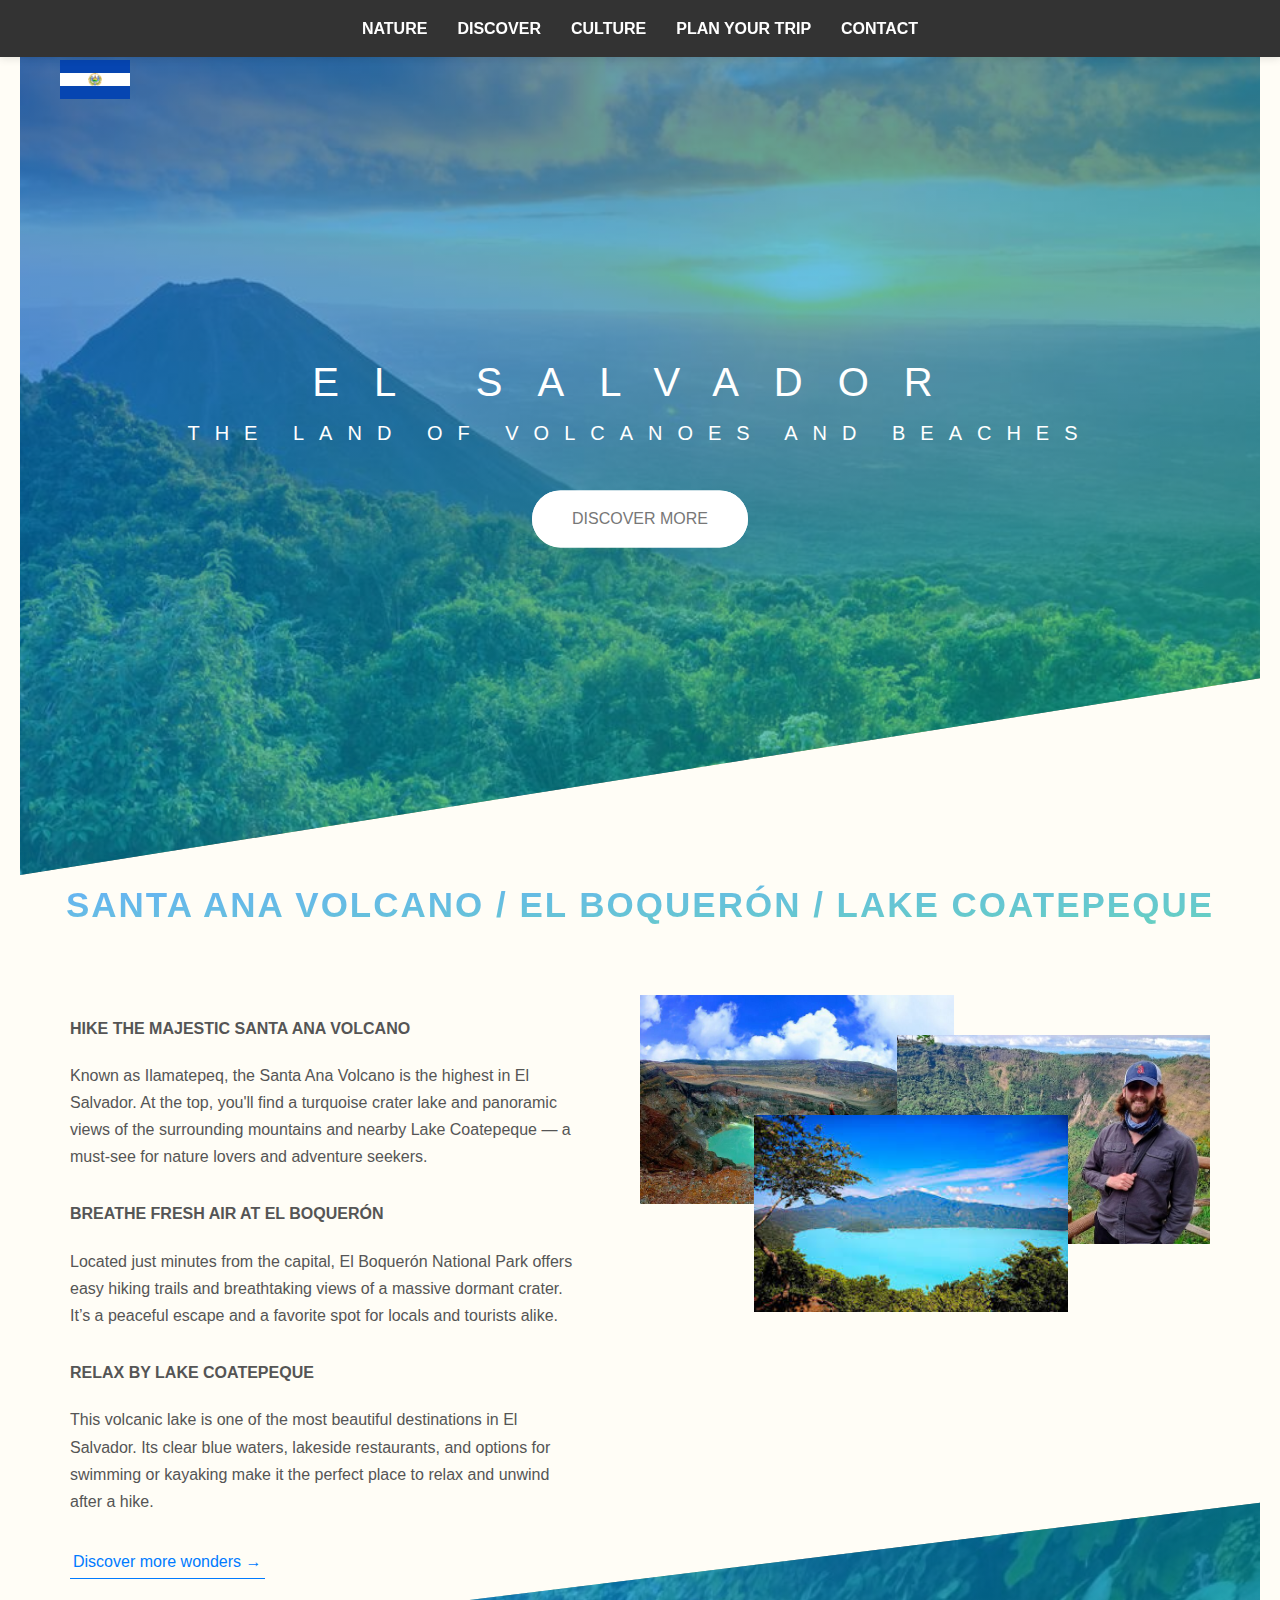
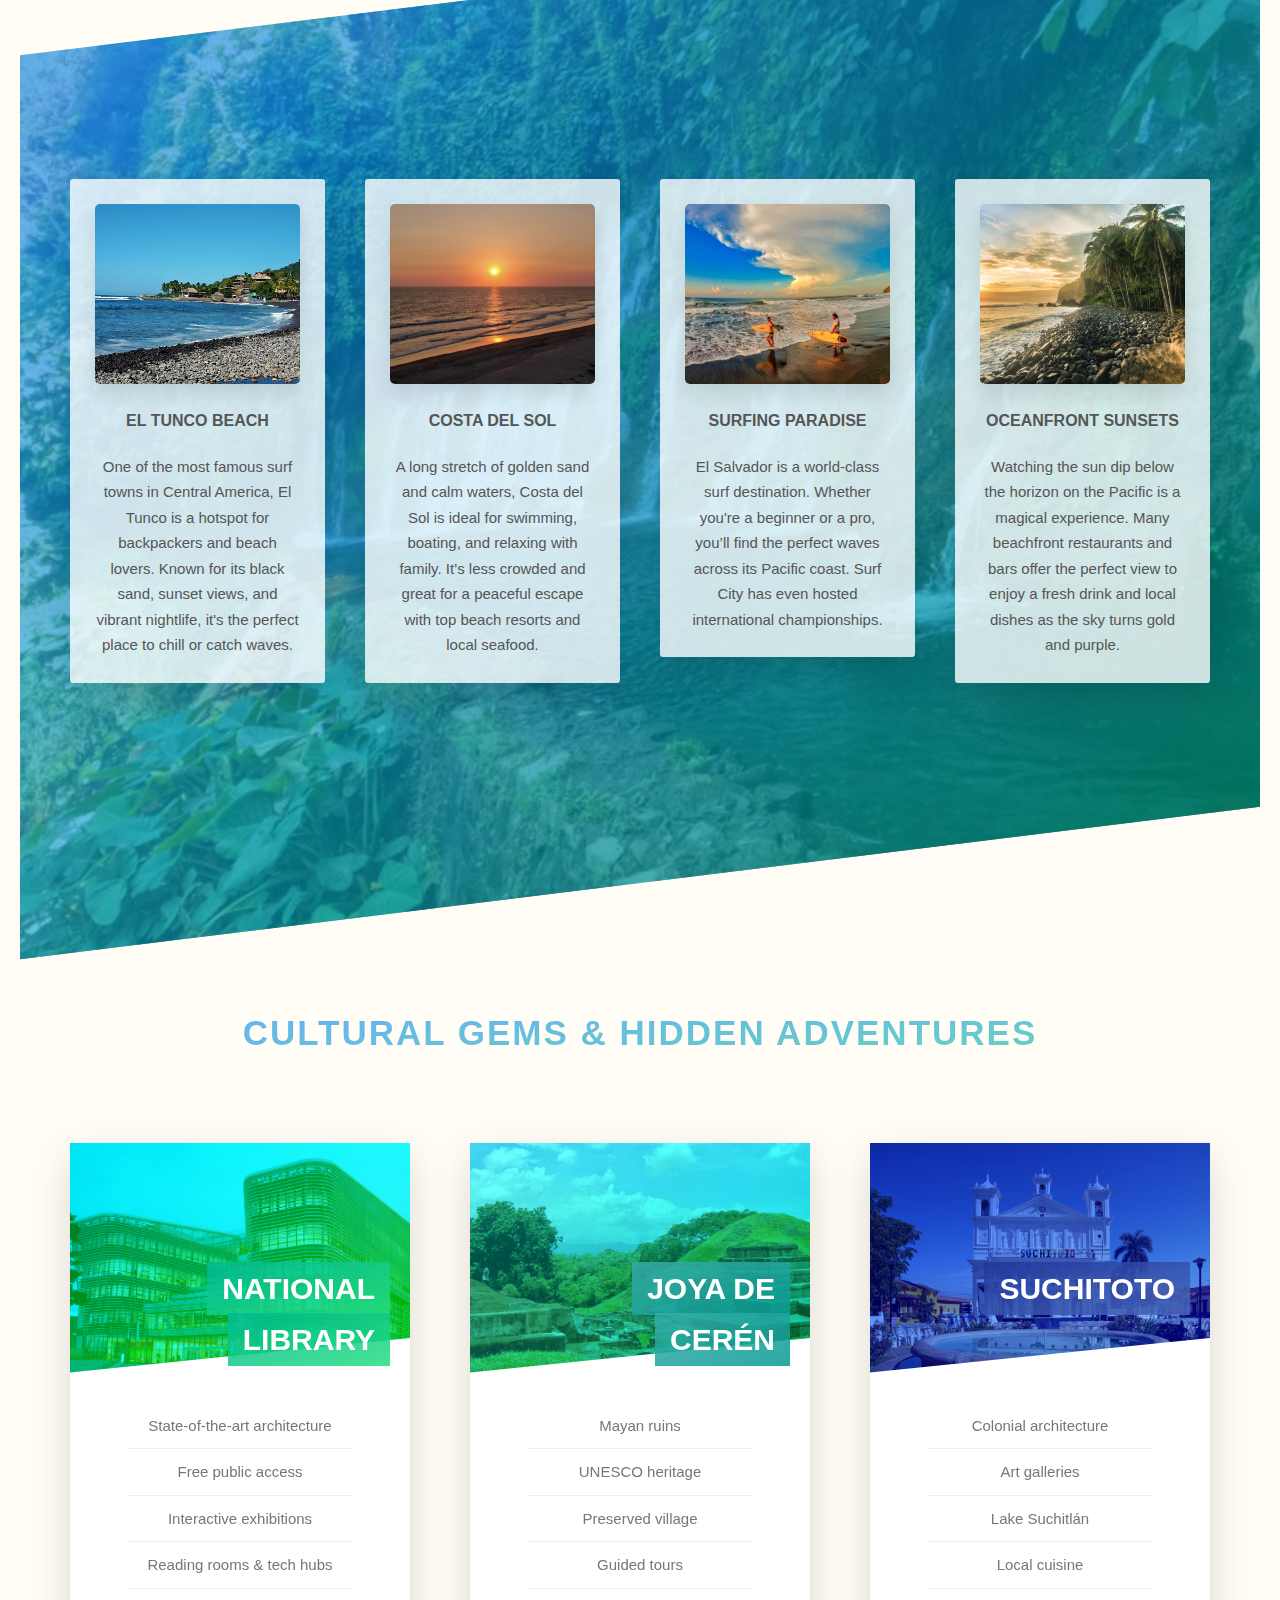
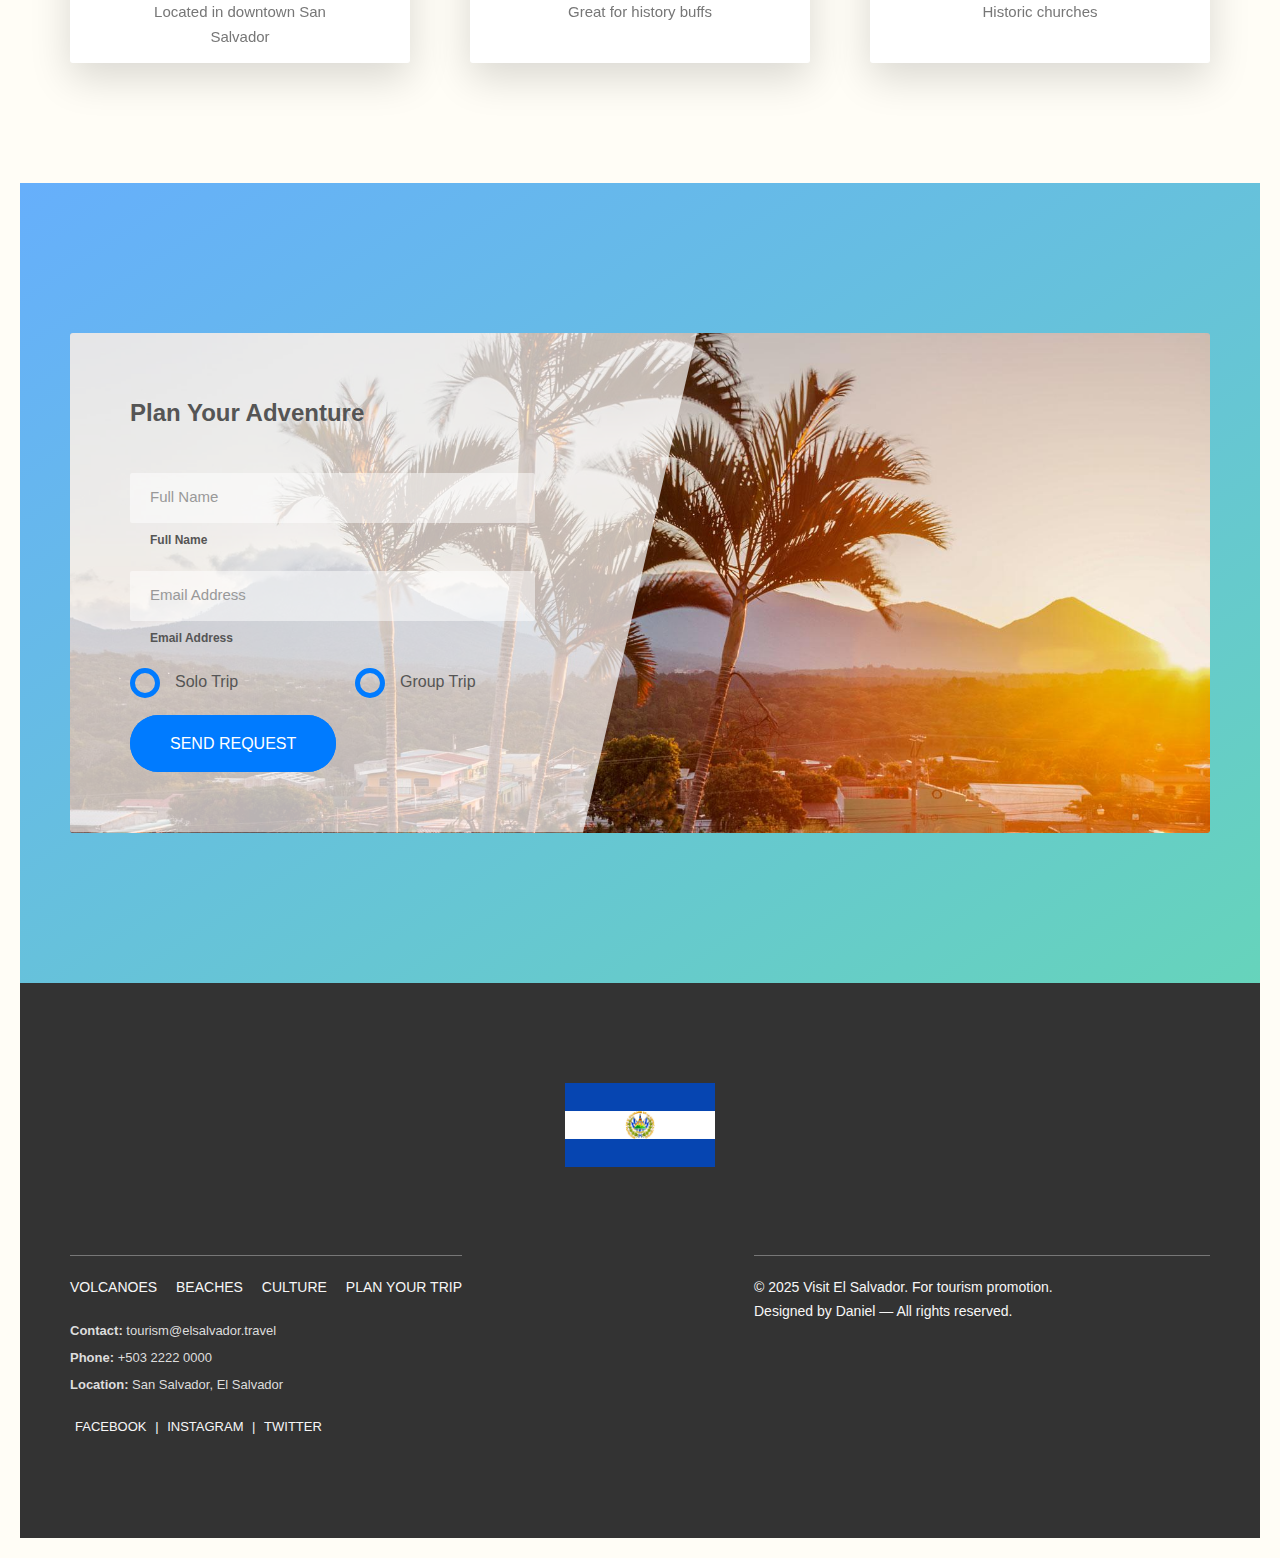
<file: index.html>
<!DOCTYPE html>
<html lang="en">

<head>
    <meta charset="UTF-8">
    <meta name="viewport" content="width=device-width, initial-scale=1.0">
    <title>Discover El Salvador</title>
    <link rel="stylesheet" href="style.css">
</head>
  <body>
    <nav class="nav">
      <ul class="nav__list">
        <li><a href="#section-1">Nature</a></li>
        <li><a href="#section-2">Discover</a></li>
        <li><a href="#section-3">Culture</a></li>
        <li><a href="#section-4">Plan Your Trip	</a></li>
        <li><a href="#footer">Contact</a></li>
      </ul>
    </nav>

    <div class="container">
      <header class="header" id="header">
        <div class="header__logo-box">
          <img src="images/el-salvador-logo.png" alt="Logo El Salvador" class="header__logo">
        </div>
        <div class="header__text-box">
          <h1 class="heading-primary">
            <span class="heading-primary--main">El Salvador</span>
            <span class="heading-primary--sub">The Land of Volcanoes and Beaches</span>
          </h1>
          <a href="#section-1" class="btn btn--white btn--animated">Discover More</a>
        </div>
      </header>
      
        <main>
          <section class="section-1" id="section-1">
            <div class="u-center-text u-margin-bottom-large">
              <h2 class="heading-secondary">Santa Ana Volcano / El Boquerón / Lake Coatepeque</h2>
            </div>
          
            <div class="row">
              <div class="col-1">
                <h3 class="heading-tertiary u-margin-bottom-small">Hike the Majestic Santa Ana Volcano</h3>
                <p class="paragraph">
                  Known as Ilamatepeq, the Santa Ana Volcano is the highest in El Salvador. At the top, you'll find a turquoise crater lake and panoramic views of the surrounding mountains and nearby Lake Coatepeque — a must-see for nature lovers and adventure seekers.
                </p>
          
                <h3 class="heading-tertiary u-margin-bottom-small">Breathe Fresh Air at El Boquerón</h3>
                <p class="paragraph">
                  Located just minutes from the capital, El Boquerón National Park offers easy hiking trails and breathtaking views of a massive dormant crater. It’s a peaceful escape and a favorite spot for locals and tourists alike.
                </p>
          
                <h3 class="heading-tertiary u-margin-bottom-small">Relax by Lake Coatepeque</h3>
                <p class="paragraph">
                  This volcanic lake is one of the most beautiful destinations in El Salvador. Its clear blue waters, lakeside restaurants, and options for swimming or kayaking make it the perfect place to relax and unwind after a hike.
                </p>
          
                <a href="#section-2" class="btn-text">Discover more wonders →</a>
              </div>
          
              <div class="col-2">
                <div class="composition">
                  <img src="images/santa-ana.jpg" alt="Vista del Volcán de Santa Ana" class="composition__photo composition__photo--p1">
                  <img src="images/boqueron.jpg" alt="Cráter El Boquerón" class="composition__photo composition__photo--p2">
                  <img src="images/lake-coatepeque.jfif" alt="Lago de Coatepeque" class="composition__photo composition__photo--p3">
                </div>
              </div>
            </div>
          </section>
          
          <section class="section-2" id="section-2">
            <div class="row">
              <div class="col-s2">
                <div class="feature-box">
                  <img src="images/el-tunco.jpg" alt="El Tunco Beach" class="feature-img">
                  <h3 class="heading-tertiary u-margin-bottom-small">El Tunco Beach</h3>
                  <p>
                    One of the most famous surf towns in Central America, El Tunco is a hotspot for backpackers and beach lovers. Known for its black sand, sunset views, and vibrant nightlife, it's the perfect place to chill or catch waves.
                  </p>
                </div>
              </div>
              <div class="col-s2">
                <div class="feature-box">
                  <img src="images/costa-del-sol.jpg" alt="Costa del Sol" class="feature-img">
                  <h3 class="heading-tertiary u-margin-bottom-small">Costa del Sol</h3>
                  <p>
                    A long stretch of golden sand and calm waters, Costa del Sol is ideal for swimming, boating, and relaxing with family. It’s less crowded and great for a peaceful escape with top beach resorts and local seafood.
                  </p>
                </div>
              </div>
              <div class="col-s2">
                <div class="feature-box">
                  <img src="images/surf.jpg" alt="Surfing in El Salvador" class="feature-img">
                  <h3 class="heading-tertiary u-margin-bottom-small">Surfing Paradise</h3>
                  <p>
                    El Salvador is a world-class surf destination. Whether you're a beginner or a pro, you’ll find the perfect waves across its Pacific coast. Surf City has even hosted international championships.
                  </p>
                </div>
              </div>
              <div class="col-s2">
                <div class="feature-box">
                  <img src="images/pacific-sunset.jpg" alt="Pacific Ocean Sunset" class="feature-img">
                  <h3 class="heading-tertiary u-margin-bottom-small">Oceanfront Sunsets</h3>
                  <p>
                    Watching the sun dip below the horizon on the Pacific is a magical experience. Many beachfront restaurants and bars offer the perfect view to enjoy a fresh drink and local dishes as the sky turns gold and purple.
                  </p>
                </div>
              </div>
            </div>
          </section>

          <section class="section-3" id="section-3">
            <div class="u-center-text u-margin-bottom-large">
              <h2 class="heading-secondary">Cultural Gems & Hidden Adventures</h2>
            </div>
          
            <div class="row">
              <div class="col-s3">
                <div class="card">
                  <div class="card__side card__side--front">
                    <div class="card__picture card__picture--1">
                      &nbsp;
                    </div>
                    <h4 class="card__heading">
                      <span class="card__heading-span card__heading-span--1">National Library</span>
                    </h4>
                    <div class="card__details">
                      <ul>
                        <li>State-of-the-art architecture</li>
                        <li>Free public access</li>
                        <li>Interactive exhibitions</li>
                        <li>Reading rooms & tech hubs</li>
                        <li>Located in downtown San Salvador</li>
                      </ul>
                    </div>
                  </div>
                  <div class="card__side card__side--back card__side--back-1">
                    <div class="card__back">
                      <div class="card__price-box">
                        <p class="card__price-text">Admission</p>
                        <p class="card__price-value">Free</p>
                      </div>
                      <a href="#popup" class="btn btn--white">Explore Now</a>
                    </div>
                  </div>
                </div>
              </div>
          
              <div class="col-s3">
                <div class="card">
                  <div class="card__side card__side--front">
                    <div class="card__picture card__picture--2">
                      &nbsp;
                    </div>
                    <h4 class="card__heading">
                      <span class="card__heading-span card__heading-span--2">Joya de Cerén</span>
                    </h4>
                    <div class="card__details">
                      <ul>
                        <li>Mayan ruins</li>
                        <li>UNESCO heritage</li>
                        <li>Preserved village</li>
                        <li>Guided tours</li>
                        <li>Great for history buffs</li>
                      </ul>
                    </div>
                  </div>
                  <div class="card__side card__side--back card__side--back-2">
                    <div class="card__back">
                      <div class="card__price-box">
                        <p class="card__price-text">Tickets from</p>
                        <p class="card__price-value">$3</p>
                      </div>
                      <a href="#popup" class="btn btn--white">Visit Site</a>
                    </div>
                  </div>
                </div>
              </div>
          
              <div class="col-s3">
                <div class="card">
                  <div class="card__side card__side--front">
                    <div class="card__picture card__picture--3">
                      &nbsp;
                    </div>
                    <h4 class="card__heading">
                      <span class="card__heading-span card__heading-span--3">Suchitoto</span>
                    </h4>
                    <div class="card__details">
                      <ul>
                        <li>Colonial architecture</li>
                        <li>Art galleries</li>
                        <li>Lake Suchitlán</li>
                        <li>Local cuisine</li>
                        <li>Historic churches</li>
                      </ul>
                    </div>
                  </div>
                  <div class="card__side card__side--back card__side--back-3">
                    <div class="card__back">
                      <div class="card__price-box">
                        <p class="card__price-text">Stays from</p>
                        <p class="card__price-value">$40</p>
                      </div>
                      <a href="#popup" class="btn btn--white">Book Now</a>
                    </div>
                  </div>
                </div>
              </div>
            </div>
          </section>
            
          <section class="section-4" id="section-4">
            <div class="section-4__row">
              <div class="book">
                <div class="book--solid-gradient">
                  <div class="book__form">
                    <div class="u-margin-bottom-medium">
                      <h2>Plan Your Adventure</h2>
                    </div>
                    <form action="" class="form">
                      <div class="form__group">
                        <input type="text" class="form__input" name="full-name" placeholder="Full Name" required>
                        <label for="full-name" class="form__label">Full Name</label>
                      </div>
                      <div class="form__group">
                        <input type="email" class="form__input" name="email" placeholder="Email Address" required>
                        <label for="email" class="form__label">Email Address</label>
                      </div>
                      <div class="form__group">
                        <div class="form__radio-group">
                          <input type="radio" class="form__radio-input" id="solo" name="group-size">
                          <label for="solo" class="form__radio-label">
                            <span class="form__radio-button"></span>
                            Solo Trip
                          </label>
                        </div>
                        <div class="form__radio-group">
                          <input type="radio" class="form__radio-input" id="group" name="group-size">
                          <label for="group" class="form__radio-label">
                            <span class="form__radio-button"></span>
                            Group Trip
                          </label>
                        </div>
                      </div>
                      <div class="form__group">
                        <a href="#" class="btn btn--blue">Send Request</a>
                      </div>
                    </form>
                  </div>
                </div>
              </div>
            </div>
          </section>

        </main>
    </div>
    <footer id="footer">
      <div class="footer__logo-box">
        <img src="images/el-salvador-logo.png" alt="El Salvador Logo" class="footer__logo">
      </div>
    
      <div class="row">
        <div class="footer__col-1">
          <div class="footer__navigation">
            <ul class="footer__list">
              <li class="footer__item"><a href="#section-1" class="footer__link">Volcanoes</a></li>
              <li class="footer__item"><a href="#section-2" class="footer__link">Beaches</a></li>
              <li class="footer__item"><a href="#section-3" class="footer__link">Culture</a></li>
              <li class="footer__item"><a href="#section-4" class="footer__link">Plan Your Trip</a></li>
            </ul>
          </div>
    
          <div class="footer__contact">
            <p><strong>Contact:</strong> tourism@elsalvador.travel</p>
            <p><strong>Phone:</strong> +503 2222 0000</p>
            <p><strong>Location:</strong> San Salvador, El Salvador</p>
          </div>
    
          <div class="footer__socials">
            <a href="https://facebook.com" class="footer__link">Facebook</a> |
            <a href="https://instagram.com" class="footer__link">Instagram</a> |
            <a href="https://twitter.com" class="footer__link">Twitter</a>
          </div>
        </div>
    
        <div class="footer__col-2">
          <p class="footer__copyright">
            &copy; 2025 Visit El Salvador. For tourism promotion. <br>
            Designed by Daniel — All rights reserved.
          </p>
        </div>
      </div>
    </footer>
  </body>
</html>
</file>
<file: style.css>
* {
  margin: 0;
  padding: 0;
  box-sizing: border-box;
}

html {
  font-size: 10px;
}

body {
  font-family: "Lato", sans-serif;
  font-size: 1.6rem;
  font-weight: 400;
  line-height: 1.7;
  color: #555;
  padding: 2rem;
  background-color: #fffdf6;
}

.nav {
  position: fixed;
  width: 100%;
  top: 0;
  left: 0;
  background-color: #333;
  padding: 1.5rem 2rem;
  display: flex;
  justify-content: center;
  align-items: center;
  z-index: 9999;
  box-shadow: 0 2px 8px rgba(0, 0, 0, 0.1);
}

.nav__list {
  list-style: none;
  display: flex;
  gap: 3rem;
  margin: 0;
  padding: 0;
}

.nav__list a {
  color: #fff;
  text-decoration: none;
  font-weight: 700;
  font-size: 1.6rem;
  text-transform: uppercase;
  transition: color 0.3s;
  position: relative;
}

.nav__list a::after {
  content: "";
  display: block;
  height: 2px;
  background-color: #007BFF;
  width: 0;
  transition: width 0.3s;
  position: absolute;
  bottom: -5px;
  left: 0;
}

.nav__list a:hover::after {
  width: 100%;
}

.nav__list a:hover {
  color: #007BFF;
}

/* Utilities [+]*/
.u-center-text {
  text-align: center;
}

.u-margin-bottom-small {
  margin-bottom: 2rem;
}

.u-margin-bottom-medium {
  margin-bottom: 4rem;
}

.u-margin-bottom-large {
  margin-bottom: 8rem;
}

.paragraph {
  font-size: 1.6rem;
}

.paragraph:not(:last-child) {
  margin-bottom: 3rem;
}
/* Utilities [-]*/

.heading-primary {
  color: #fff;
  text-transform: uppercase;
  margin-bottom: 4rem;
  text-align: center;
}

.heading-primary--main{
  display: block;
  font-size: 4rem;
  font-weight: 400;
  letter-spacing: 3.5rem;
  animation-name: moveInLeft;
  animation-duration: 1s
}

.heading-primary--sub {
  display: block;
  font-size: 2rem;
  font-weight: 400;
  letter-spacing: 1.5rem;
  animation-name: moveInRight;
  animation-duration: 1s;
}

.heading-secondary {
  font-size: 3.5rem;
  font-weight: 700;
  text-transform: uppercase;
  display: inline-block;
  background-image: linear-gradient(to right bottom, rgba(0, 123, 255, 0.6), rgba(0, 184, 148, 0.6));
  background-clip: text;
  color: transparent;
  letter-spacing: .2rem;
}

.heading-tertiary {
  font-size: 1.6rem;
  font-weight: 700;
  text-transform: uppercase;
}

.container {
  display: grid;
  grid-template-rows: 95vh;
}

.header {
  position: relative;
  background-image: linear-gradient(to right bottom, rgba(0, 123, 255, 0.6), rgba(0, 184, 148, 0.6)),
  url(images/el-salvador-header-1.jfif);
  background-size: cover;
  background-position: center;
  clip-path: polygon(0 0, 100% 0, 100% 77%, 0% 100%);
}


.header__logo-box {
  position: absolute;
  top: 4rem;
  left: 4rem;
  width: 7rem;
}

.header__logo {
  width: 100%;
}

.header__text-box {
  position: absolute;
  width: 80%;
  top: 50%;
  left: 50%;
  transform: translate(-50%, -50%);
  text-align: center;
}

@keyframes moveInLeft {
  0% {
      opacity: 0%;
      transform: translateX(-10rem);
  }

  80% {
      transform: translateX(2rem);
  }

  100% {
      opacity: 1;
      transform: translate(0);
  }
}

@keyframes moveInRight {
  0% {
      opacity: 0%;
      transform: translateX(10rem);
  }

  80% {
      transform: translateX(-2rem);
  }

  100% {
      opacity: 1;
      transform: translate(0);
  }
}

.btn,
.btn:link,
.btn:visited {
  text-transform: uppercase;
  text-decoration: none;
  padding: 1.5rem 4rem;
  display: inline-block;
  border-radius: 10rem;
  font-size: 1.6rem;
  transition: all .2s;
  position: relative;
  border: none;
  cursor: pointer;
}

.btn--white {
  background-color: #fff;
  color: #777;
}

.btn--white:after {
  background-color: #fff;
}

.btn--blue {
  background-color: #007BFF;
  color: #fff;
}

.btn--blue:after {
  background-color: #007BFF;
}

.btn:hover {
  transform: translateY(-0.3rem);
  box-shadow: 0 1rem 2rem rgba(0, 0, 0, .2);
  /* x y blur color */
}

.btn::after {
  content: "";
  display: inline-block;
  width: 100%;
  height: 100%;
  border-radius: 10rem;
  position: absolute;
  top: 0;
  left: 0;
  z-index: -1;
  transition: all .4s;
}

.btn:hover::after {
  transform: scaleX(1.4) scaleY(1.6);
  opacity: 0;
}

.btn-text:link, .btn-text:visited {
  font-size: 1.6rem;
  color: #007BFF;
  text-decoration: none;
  border-bottom: 1px solid #007BFF;
  padding: 3px;
  transition: all .2s;
  display: inline-block;
}

.btn-text:hover {
  color: #fff;
  box-shadow: 0 1rem 2rem rgba(0, 0, 0, .15);
  transform: translateY(-2px);
  background-color: rgba(0, 184, 148, 1);
}

.row {
  max-width: 114rem;
  margin: 0 auto;
  display: grid;
}

.section-1 .row {
  grid-template-columns: 1fr 1fr;
}

.section-1 .row .col-1 {
  margin-right: 6rem;
}

.composition {
  position: relative;
}

.composition__photo {
  width: 55%;
  box-shadow: 0 1.5rem 4rem #000, .4;
  position: absolute;
  outline-offset: 2rem;
  transition: all .2s;
}

.composition__photo--p1 {
  left: 0;
  top: -2rem;
}

.composition__photo--p2 {
  right: 0;
  top: 2rem;
}

.composition__photo--p3 {
  left: 20%;
  top: 10rem;
}

.composition:hover .composition__photo:hover {
  outline: 1.5rem solid #007BFF;
  transform: scale(1.05) translateY(-5px);
  box-shadow: 0 1.5rem 4rem rgba(0, 0, 0, .5);
  z-index: 2;
}

.composition:hover .composition__photo:not(:hover) {
  transform: scale(0.95);
}

.section-2 {
  padding: 20rem 0;
  background-image: linear-gradient(to right bottom, rgba(0, 123, 255, 0.6), rgba(0, 184, 148, 0.6)),
  url(images/waterfall.jpg);
  background-size: cover;
  transform: skewY(-7deg);
}

.section-2>* {
  transform: skewY(7deg);
}

.section-2 .row {
  grid-template-columns: repeat(4, 1fr);
  column-gap: 6rem;
}

.feature-box {
  background-color: rgba(255, 255, 255, 0.8);
  font-size: 1.5rem;
  padding: 2.5rem;
  text-align: center;
  border-radius: 3px;
  box-shadow: 0 1.5rem 4rem rgba(0, 0, 0, 0.15);
}

.feature-img {
  width: 100%;
  height: 180px;
  object-fit: cover;
  border-radius: 5px;
  margin-bottom: 1.5rem;
  box-shadow: 0 1rem 2rem rgba(0, 0, 0, 0.1);
}


.section-3 {
  padding: 12rem 0;
}

.section-3 .row {
  grid-template-columns: 1fr 1fr 1fr;
  column-gap: 6rem;
}

.row .col-s3{
  width: 100%;
}

.card {
  /* margin: 2rem 10rem; */
  perspective: 150rem;
  position: relative;
  height: 52rem;
}

.card__side {
  background-color: orangered;
  color: #fff;
  width: 100%;
  height: 52rem;
  transition: all .8s ease;
  position: absolute;
  top: 0;
  left: 0;
  backface-visibility: hidden;
  border-radius: 3px;
  box-shadow: 0 1.5rem 4rem rgba(0, 0, 0, 0.15);
}

.card__side--front {
  background-color: #fff;
}

.card__side--back {
  transform: rotateY(180deg);
}

.card:hover .card__side--front {
  transform: rotateY(-180deg) ;
}

.card:hover .card__side--back {
  transform: rotateY(0deg) ;
}

.card__side--back-1 {
  background-image: linear-gradient(to right bottom, #00b894, #26de81); /* Ruta */
}

.card__side--back-2 {
  background-image: linear-gradient(to right bottom, #38ada9, #079992); /* Joya */
}

.card__side--back-3 {
  background-image: linear-gradient(to right bottom, #1e3799, #4a69bd); /* Suchitoto */
}

.card__picture {
  background-size: cover;
  height: 23rem;
  background-blend-mode: hard-light;
  clip-path: polygon(0 0, 100% 0, 100% 85%, 0 100%); /* x y, */
}

.card__picture--1 {
  background-image: linear-gradient(to right bottom, #00b894, #26de81),
    url(images/national-library.jpg);
}

.card__picture--2 {
  background-image: linear-gradient(to right bottom, #38ada9, #079992),
    url(images/joya-de-ceren.jpg);
}

.card__picture--3 {
  background-image: linear-gradient(to right bottom, #1e3799, #4a69bd),
    url(images/suchitoto.jpg);
}


.card__heading {
  font-size: 2.8rem;
  font-family: 300;
  text-transform: uppercase;
  text-align: right;
  color: #fff;
  position: absolute;
  top: 12rem;
  right: 2rem;
  width: 65%;
}

.card__heading-span {
  padding: 1rem 1.5rem;
  box-decoration-break: clone;
}

.card__heading-span--1 {
  background-image: linear-gradient(
    to right bottom,
    rgba(0, 184, 148, 0.85),
    rgba(38, 222, 129, 0.85)
  );
}

.card__heading-span--2 {
  background-image: linear-gradient(
    to right bottom,
    rgba(56, 173, 169, 0.85),
    rgba(7, 153, 146, 0.85)
  );
}

.card__heading-span--3 {
  background-image: linear-gradient(
    to right bottom,
    rgba(30, 55, 153, 0.85),
    rgba(74, 105, 189, 0.85)
  );
}

.card__details {
  padding: 3rem;
  color: #777;
}

.card__details ul {
  list-style: none;
  width: 80%;
  margin: 0 auto;
}

.card__details ul li {
  text-align: center;
  font-size: 1.5rem;
  padding: 1rem;
}

.card__details ul li:not(:last-child) {
  border-bottom: 1px solid #eee;
}

.card__back {
  position: absolute;
  top: 50%;
  left: 50%;
  transform: translate(-50%, -50%);
  width: 90%;
  text-align: center;
}

.card__price-box {
  color: #fff;
  margin-bottom: 8rem;
}

.card__price-text {
  font-size: 1.4rem;
  text-transform: uppercase;
}

.card__price-value {
  font-size: 6rem;
  font-weight: 100;
}

.section-4 {
  grid-column: 1/-1;
  background-image: linear-gradient(to right bottom, rgba(0, 123, 255, 0.6), rgba(0, 184, 148, 0.6));
  padding: 15rem 0;
}

.section-4__row {
  max-width: 114rem;
  margin: 0 auto;
}

.book {
  background-image: url(images/form.jpg);
  /* background-size: 100%; */
  background-size: cover;
  min-height: 50rem;
  height: auto;
  border-radius: 3px;
  box-shadow: 0 1.0rem 4rem rgba(0, 0, 0, rgba(0, 0, 0, 0.2));
}

.book--solid-gradient {
  min-height: 50rem;
  height: auto;
  background-color: rgba(255, 255, 255, .7);
  clip-path: polygon(0 0, 55% 0, 45% 100%, 0 100%);
  border-top-left-radius: 3px;
  border-bottom-left-radius: 3px;
}

.book__form {
  width: 50%;
  padding: 6rem;
}

.form__group:not(:last-child) {
  margin-bottom: 2rem;
}

.form__input {
  font-size: 1.5rem;
  padding: 1.5rem 2rem;
  border-radius: 2px;
  background-color: rgba(255, 255, 255, .5);
  border: none;
  border-bottom: 3px solid transparent;
  width: 90%;
  display: block;
  transition: all .3s;
}

.form__input:focus {
  outline: none;
  border-bottom: 3px solid #55c57a;
  box-shadow: 0 1rem 2rem rgba(0, 0, 0, .1);
}

.form__input:focus:invalid {
  border-bottom: 3px solid #ff7730;
}

.form__input::placeholder {
  color: #999;
}

.form__label {
  font-size: 1.2rem;
  font-weight: 700;
  margin-left: 2rem;
  margin-top: 7px;
  display: block;
  transition: all .3s;
}

.form__input::placeholder-shown + .form__label {
  opacity: 0;
  visibility: hidden;
  transform: translateY(-4rem);
}

.form__radio-group {
  width: 49%;
  display: inline-block;
}

.form__radio-input {
  display: none;

}

.form__radio-label {
  font-size: 1.6rem;
}

.form__radio-label {
  font-size: 1.6rem;
  padding-left: 4.5rem;
  cursor: pointer;
  position: relative;
}

.form__radio-button {
  width: 3rem;
  height: 3rem;
  border: 5px solid #007BFF;
  border-radius: 50%;
  display: inline-block;
  position: absolute;
  top: -5px;
  left: 0;
}

.form__radio-button::after {
  content: "";
  width: 1.3rem;
  height: 1.3rem;
  display: block;
  border-radius: 50%;
  background-color:#007BFF;
  position: absolute;
  top: 50%;
  left: 50%;
  transform: translate(-50%, -50%);
  opacity: 0;
  transition: all .3s;
}

.form__radio-input:checked ~ .form__radio-label .form__radio-button::after {
  opacity: 1;
}

footer {
  background-color: #333;
  padding: 10rem 0;
  font-size: 1.4rem;
  color: #f7f7f7;
}

.footer__logo-box {
  text-align: center;
  margin-bottom: 8rem;
}

.footer__logo {
  width: 15rem;
}

footer .row {
  display: grid;
  grid-template-columns: 1fr 1fr;
}

.footer__navigation {
  border-top: 1px solid #777;
  padding-top: 2rem;
  display: inline-block;
}

.footer__list {
  list-style: none;
}

.footer__item {
  display: inline-block;
}

.footer__item:not(:last-child) {
  margin-right: 1.5rem;
}

.footer__link {
  display: inline-block;
}

.footer__link:link,
.footer__link:visited {
  color: #f7f7f7;
  text-decoration: none;
  text-transform: uppercase;
  transition: all .2s;
}

.footer__link:hover,
.footer__link:active {
  color: #007BFF;
  box-shadow: 0 1rem 2rem rgba(0, 0, 0, .4);
  transform: rotate(5deg) scale(1.3);
}

.footer__copyright {
  border-top: 1px solid #777;
  padding-top: 2rem;
  width: 80%;
  float: right;
}

.footer__contact {
  margin-top: 2rem;
  font-size: 1.3rem;
  color: #ddd;
}

.footer__contact p {
  margin: 0.5rem 0;
}

.footer__socials {
  margin-top: 2rem;
  font-size: 1.3rem;
}

.footer__socials a {
  text-decoration: none;
  margin: 0 0.5rem;
  transition: all 0.3s;
}

.footer__socials a:hover {
  color: #fff;
  transform: scale(1.1);
}

/* SMALL (phones) */
@media (max-width: 767px) {

  /* HEADER */
  .heading-primary--main {
    font-size: 2.2rem;
    letter-spacing: 1rem;
  }

  .heading-primary--sub {
    font-size: 1.4rem;
    letter-spacing: 0.6rem;
  }

  .header__text-box {
    width: 100%;
    padding: 2rem;
  }

  /* SECTION 1 */
  .section-1 .row {
    grid-template-columns: 1fr;
    row-gap: 4rem;
  }

  .col-1,
  .col-2 {
    margin: 0 auto;
    text-align: center;
  }

  .composition__photo {
    position: static;
    width: 80%;
    margin-bottom: 2rem;
  }

  /* SECTION 2 */
  .section-2 .row {
    grid-template-columns: 1fr;
    row-gap: 3rem;
    padding: 0 2rem;
  }

  .feature-img {
    height: 150px;
  }

  /* SECTION 3 */
  .section-3 .row {
    grid-template-columns: 1fr;
    row-gap: 5rem;
    padding: 0 2rem;
  }

  .card {
    height: auto;
  }

  .card__side {
    height: auto;
    position: relative;
    transform: none;
    backface-visibility: visible;
  }

  .card__side--back {
    display: none;
  }

  .card__details {
    text-align: center;
  }

  /* SECTION 4*/
  .book {
    height: auto;
  }

  .book--solid-gradient {
    clip-path: none;
    height: auto;
    border-radius: 0;
    padding: 3rem 2rem;
  }

  .book__form {
    width: 100%;
    padding: 0;
  }

  .form__input {
    width: 100%;
  }

  /* FOOTER */
  footer .row {
    grid-template-columns: 1fr;
    text-align: center;
    row-gap: 2rem;
  }

  .footer__copyright {
    float: none;
    width: 100%;
    padding: 0 2rem;
  }

  .footer__navigation {
    padding-top: 1rem;
  }

  .footer__item {
    display: block;
    margin: 1rem 0;
  }
}

/* MEDIUM (tablets) */
@media (min-width: 768px) and (max-width: 991px) {

  /* HEADER */
  .heading-primary--main {
    font-size: 3.2rem;
    letter-spacing: 1.5rem;
  }

  .heading-primary--sub {
    font-size: 1.6rem;
    letter-spacing: 1rem;
  }

  .header__text-box {
    width: 90%;
  }

  /* SECTION 1 */
  .section-1 .row {
    grid-template-columns: 1fr;
    row-gap: 4rem;
  }

  .composition__photo {
    position: static;
    width: 60%;
    margin-bottom: 2rem;
  }

  .col-1,
  .col-2 {
    text-align: center;
  }

  /* SECTION 2*/
  .section-2 .row {
    grid-template-columns: 1fr 1fr;
    column-gap: 3rem;
    row-gap: 4rem;
    padding: 0 2rem;
  }

  .feature-img {
    height: 180px;
  }

  /* SECTION 3 */
  .section-3 .row {
    display: flex;
    flex-wrap: wrap;
    justify-content: center;
    gap: 2rem;
  }

  .col-s3 {
    width: 48%;
    margin-bottom: 2rem;
  }

  .card {
    height: auto;
    width: 100%;
  }

  .card__side {
    height: auto;
    position: relative;
    transform: none;
    backface-visibility: visible;
  }

  .card__side--back {
    display: none;
  }
  
  /* SECTION 4 */
  .book {
    height: auto;
  }

  .book--solid-gradient {
    clip-path: none;
    height: auto;
    padding: 3rem;
  }

  .book__form {
    width: 100%;
  }

  .form__input {
    width: 100%;
  }

  /* FOOTER */
  footer .row {
    grid-template-columns: 1fr;
    row-gap: 3rem;
    text-align: center;
  }

  .footer__navigation {
    padding-top: 1rem;
  }

  .footer__item {
    display: inline-block;
    margin: 0.5rem 1rem;
  }

  .footer__copyright {
    width: 100%;
    float: none;
    padding: 0 2rem;
  }
}

/* LARGE (laptops) */
@media (min-width: 992px) {
  .card__heading {
    font-size: 3rem;
  }

  .section-2 .row {
    column-gap: 4rem;
  }
}
</file>
